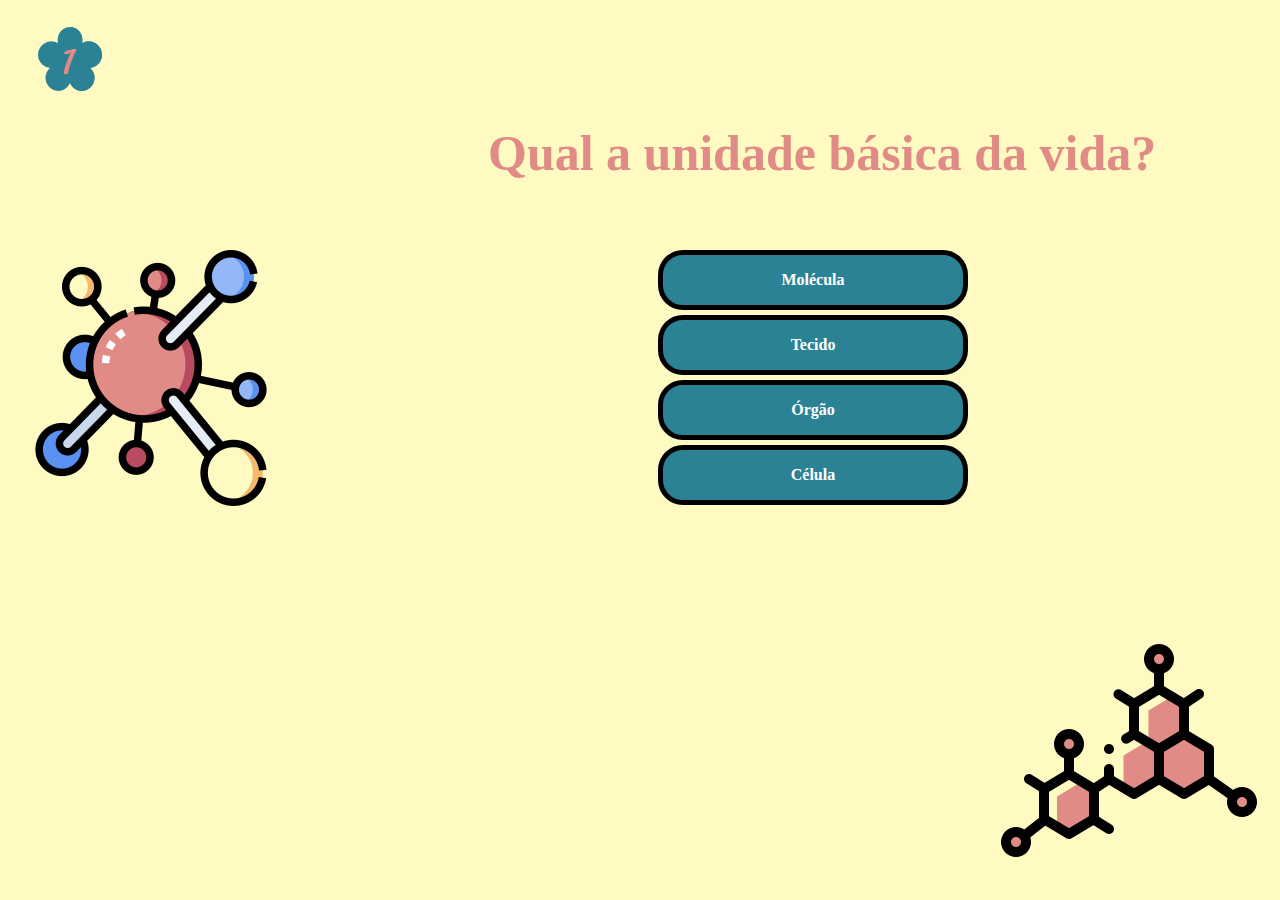
<file: Perguntas/pergunta1.html>
<!DOCTYPE html>
<html lang="pt-br">
<head>
    <meta charset="UTF-8">
    <meta name="viewport" content="width=device-width, initial-scale=1.0">
    <title>Pergunta1</title>
    <link rel="stylesheet" href="perguntas.css">
</head>
<body>
    <img src="img/iconeinferior.png" class="baixo">
    <img src="img/moleculas.png" class="baixo1">
    <div id="topo">
        <img src="img/flor1.png" alt="">
    </div>
    
    <h1 id="pergunta1">Qual a unidade básica da vida?</h1>

    <div id="perguntas">
        <a href="pergunta2.html"><div class="balao" onclick="responder(false)"><p>Molécula</p></div></a>
        <a href="pergunta2.html"><div class="balao" onclick="responder(false)"><p>Tecido</p></div></a>
        <a href="pergunta2.html"><div class="balao" onclick="responder(false)"><p>Órgão</p></div></a>
        <a href="pergunta2.html"><div id="certo" class="balao" onclick="responder(true)"><p>Célula</p></div></a>
    </div>
    <script src="script.js"></script>
</body>
</html>
</file>
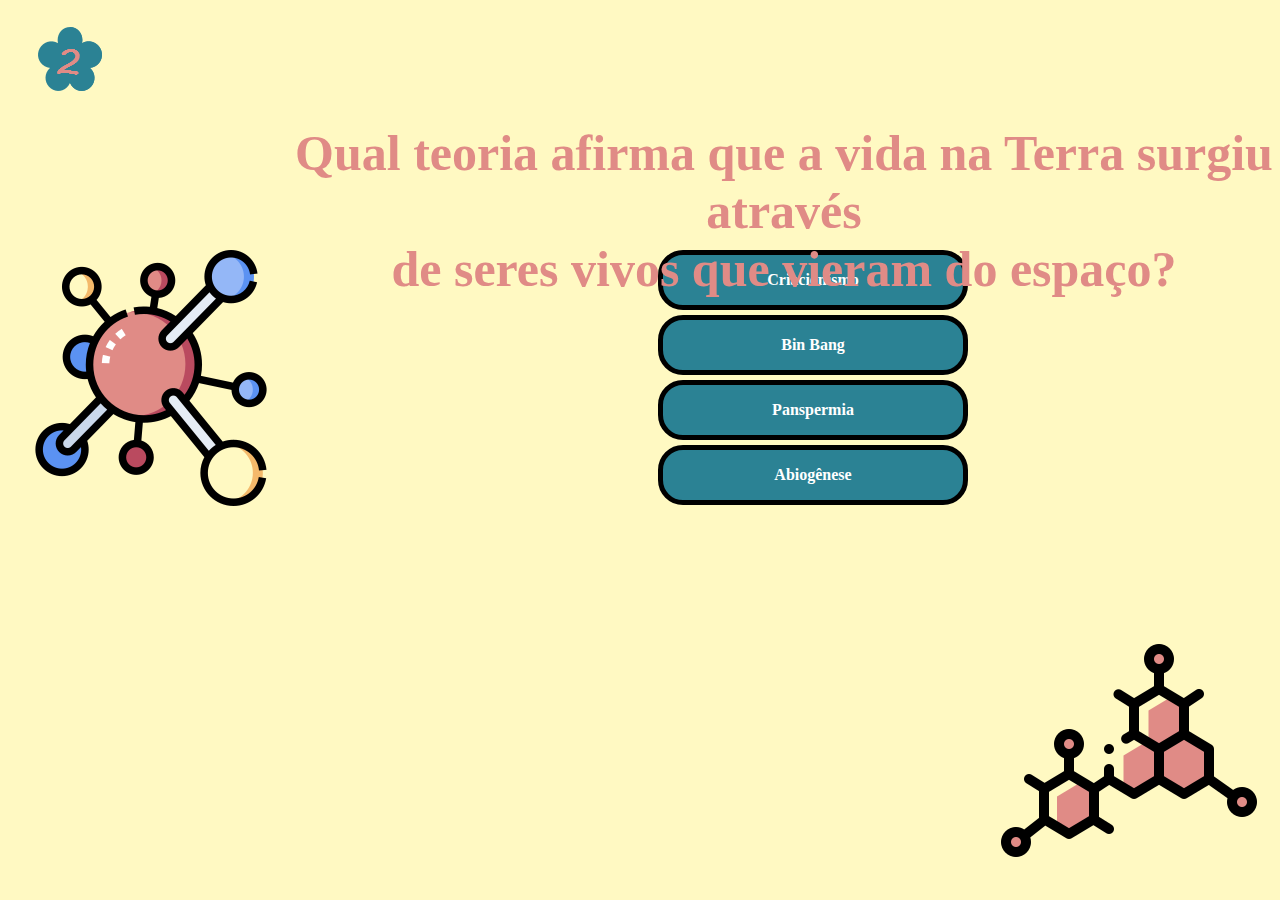
<file: Perguntas/pergunta2.html>
<!DOCTYPE html>
<html lang="pt-br">
<head>
    <meta charset="UTF-8">
    <meta name="viewport" content="width=device-width, initial-scale=1.0">
    <title>Pergunta2</title>
    <link rel="stylesheet" href="perguntas.css">
</head>
<body>
    <img src="img/iconeinferior.png" class="baixo">
    <img src="img/moleculas.png" class="baixo1">
    <div id="topo">
        <img src="img/flor2.png" alt="">
    </div>

    <h1 id="pergunta2">Qual teoria afirma que  a vida na Terra surgiu através<br>de seres vivos que vieram do espaço?</h1>
    
    <div id="perguntas">
        <a href="pergunta3.html"><div class="balao" onclick="responder(false)"><p>Criacionismo</p></div></a>
        <a href="pergunta3.html"><div class="balao" onclick="responder(false)"><p>Bin Bang</p></div></a>
        <a href="pergunta3.html"><div id="certo" class="balao" onclick="responder(true)" ><p>Panspermia</p></div></a>
        <a href="pergunta3.html"><div class="balao" onclick="responder(false)"><p>Abiogênese</p></div></a>
    </div>
    <script src="script.js"></script> 
</body>
</html>
</file>
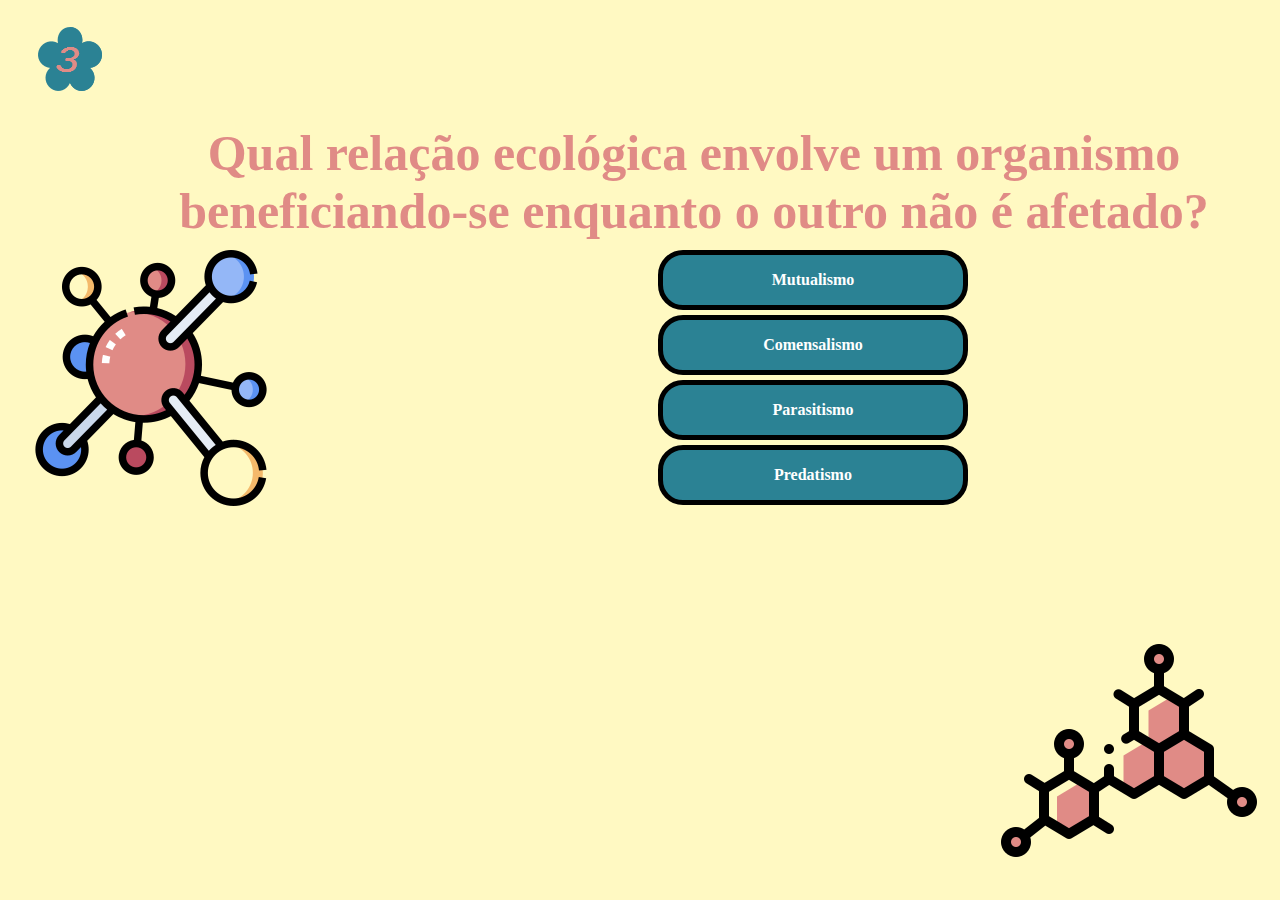
<file: Perguntas/pergunta3.html>
<!DOCTYPE html>
<html lang="pt-br">
<head>
    <meta charset="UTF-8">
    <meta name="viewport" content="width=device-width, initial-scale=1.0">
    <title>Pergunta3</title>
    <link rel="stylesheet" href="perguntas.css">
</head>
<body>
    <img src="img/iconeinferior.png" class="baixo">
    <img src="img/moleculas.png" class="baixo1">
    <div id="topo">
        <img src="img/flor3.png" alt="">
    </div>
    
    <h1 id="pergunta3">Qual relação ecológica envolve um organismo beneficiando-se enquanto o outro não é afetado?</h1>

    <div id="perguntas">
        <a href="pergunta4.html"><div class="balao" onclick="responder(false)"><p>Mutualismo</p></div></a>
        <a href="pergunta4.html"><div id="certo" class="balao" onclick="responder(true)"><p>Comensalismo</p></div></a>
        <a href="pergunta4.html"><div class="balao" onclick="responder(false)"><p>Parasitismo</p></div></a>
        <a href="pergunta4.html"><div class="balao" onclick="responder(false)"><p>Predatismo</p></div></a>
    </div>
    <script src="script.js"></script>
</body>
</html>
</file>
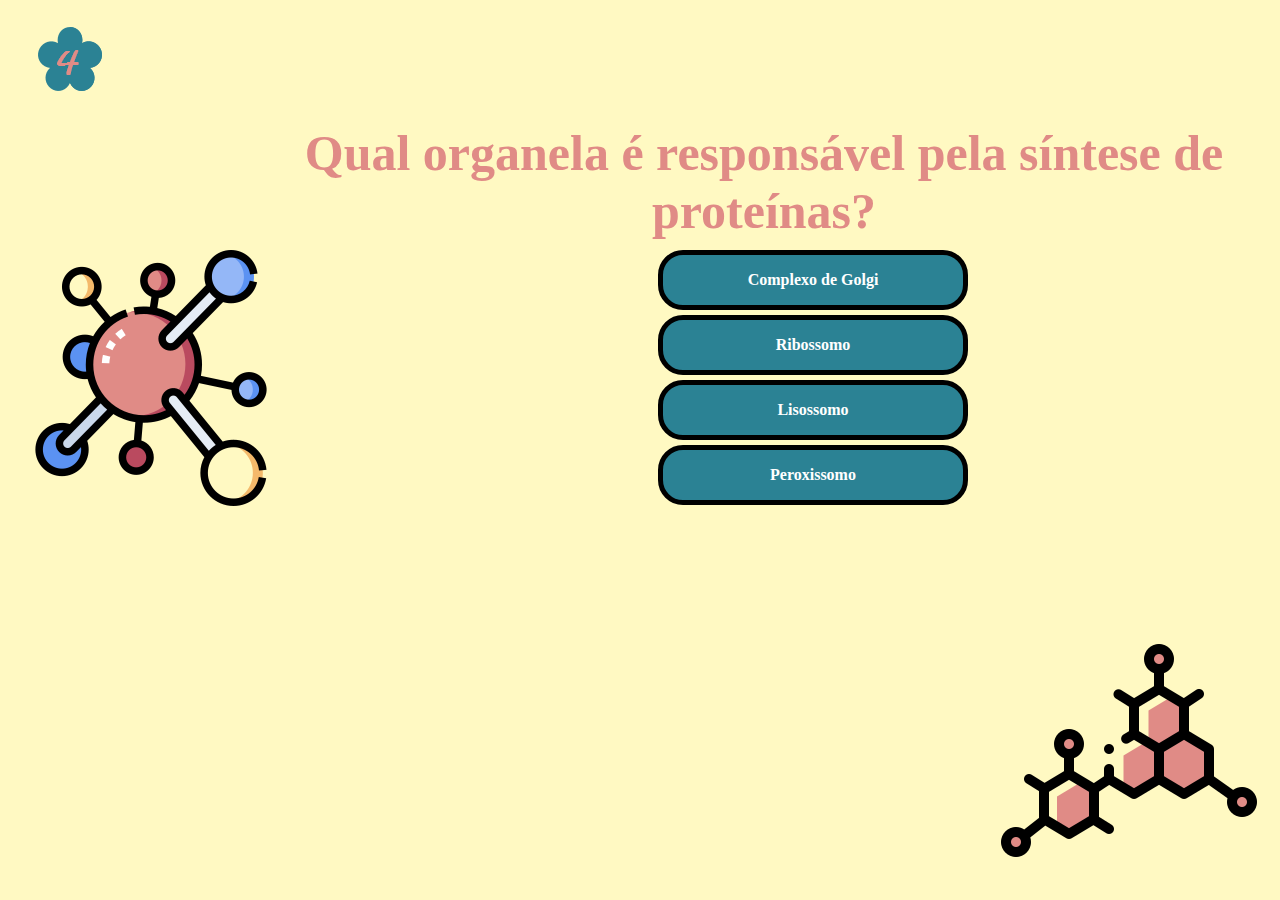
<file: Perguntas/pergunta4.html>
<!DOCTYPE html>
<html lang="pt-br">
<head>
    <meta charset="UTF-8">
    <meta name="viewport" content="width=device-width, initial-scale=1.0">
    <title>Pergunta4</title>
    <link rel="stylesheet" href="perguntas.css">
</head>
<body>
    <img src="img/iconeinferior.png" class="baixo">
    <img src="img/moleculas.png" class="baixo1">
    <div id="topo">
        <img src="img/flor4.png" alt="">
    </div>
    
    <h1 id="pergunta4">Qual organela é responsável pela síntese de proteínas?</h1>

    <div id="perguntas">
        <a href="pergunta5.html"><div class="balao" onclick="responder(false)"><p>Complexo de Golgi</p></div></a>
        <a href="pergunta5.html"><div id="certo" class="balao" onclick="responder(true)"><p>Ribossomo</p></div></a>
        <a href="pergunta5.html"><div class="balao" onclick="responder(false)"><p>Lisossomo</p></div></a>
        <a href="pergunta5.html"><div class="balao" onclick="responder(false)"><p>Peroxissomo</p></div></a> 
    </div>
    <script src="script.js"></script>
</body>
</html>
</file>
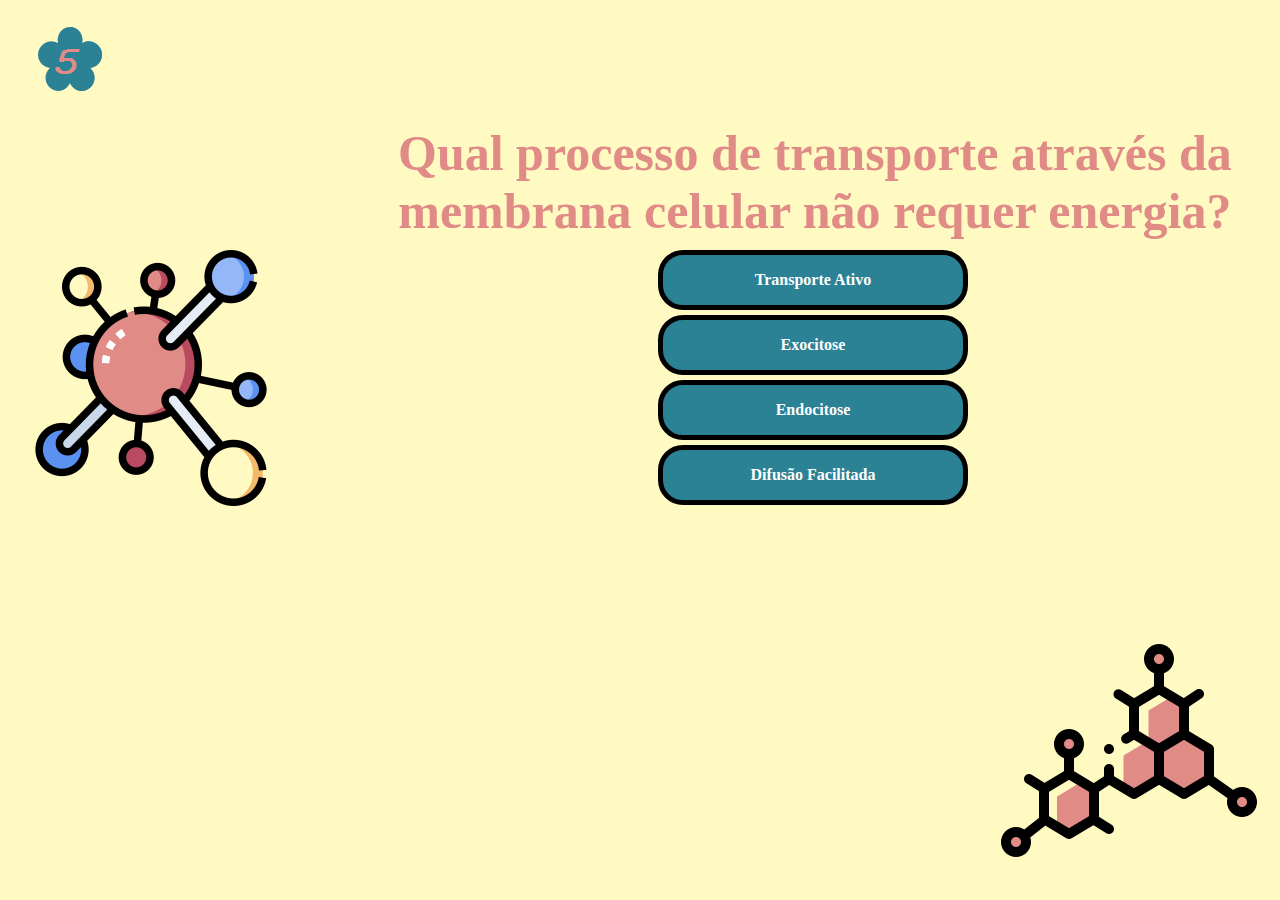
<file: Perguntas/pergunta5.html>
<!DOCTYPE html>
<html lang="pt-br">
<head>
    <meta charset="UTF-8">
    <meta name="viewport" content="width=device-width, initial-scale=1.0">
    <title>Pergunta5</title>
    <link rel="stylesheet" href="perguntas.css">
</head>
<body>
    <img src="img/iconeinferior.png" class="baixo">
    <img src="img/moleculas.png" class="baixo1">
    <div id="topo">
        <img src="img/flor5.png" alt="">
    </div>
    
    <h1 id="pergunta5">Qual processo de transporte através da <br> membrana celular não requer energia?</h1>

    <div id="perguntas">
        <a href="pergunta6.html"><div class="balao" onclick="responder(false)"><p>Transporte Ativo</p></div></a>
        <a href="pergunta6.html"><div class="balao" onclick="responder(false)"><p>Exocitose</p></div></a>
        <a href="pergunta6.html"><div class="balao" onclick="responder(false)"><p>Endocitose</p></div></a>
        <a href="pergunta6.html"><div id="certo" class="balao" onclick="responder(true)"><p>Difusão Facilitada</p></div></a>
    </div>
    <script src="script.js"></script>
</body>
</html>
</file>
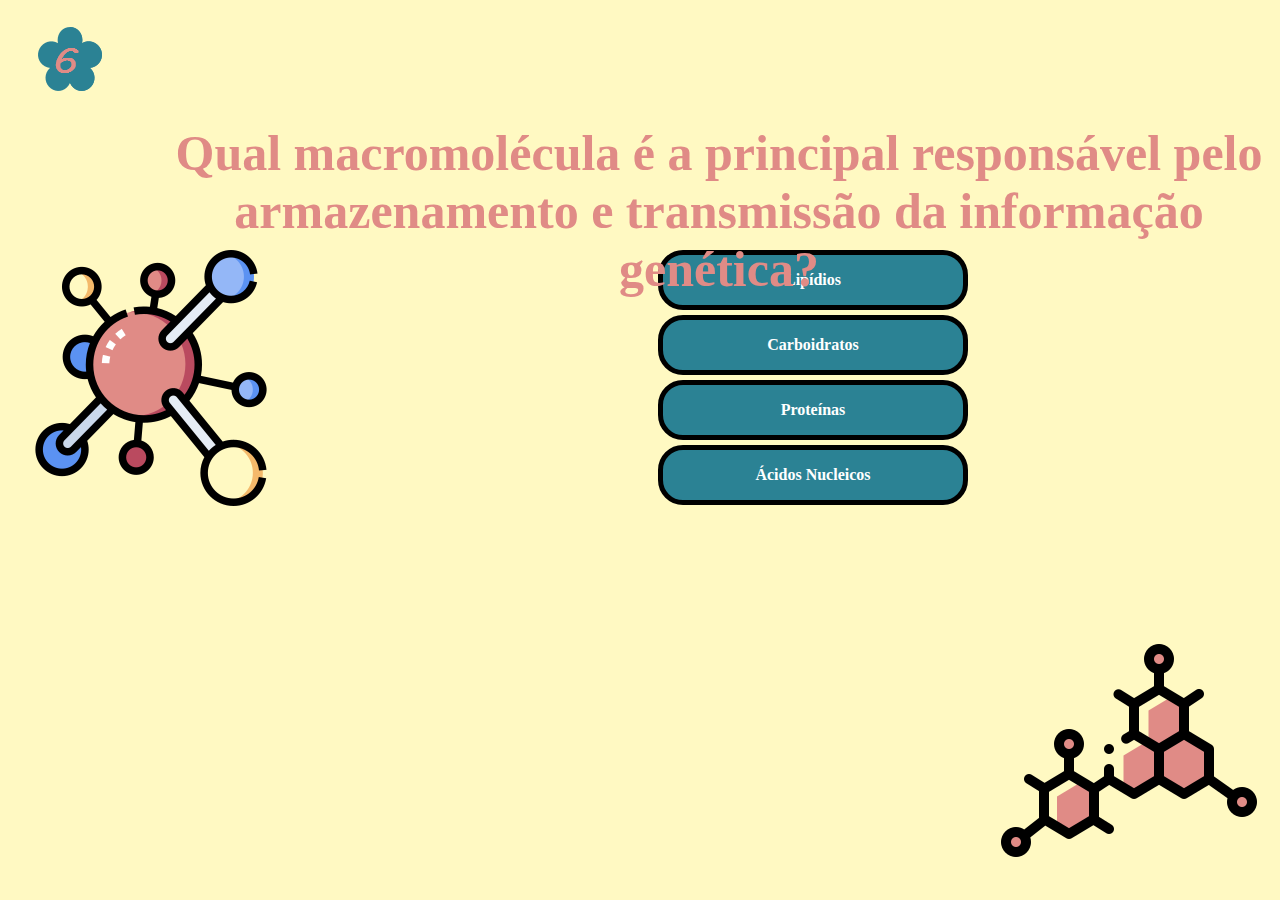
<file: Perguntas/pergunta6.html>
<!DOCTYPE html>
<html lang="pt-br">
<head>
    <meta charset="UTF-8">
    <meta name="viewport" content="width=device-width, initial-scale=1.0">
    <title>Pergunta6</title>
    <link rel="stylesheet" href="perguntas.css">
</head>
<body>
    <img src="img/iconeinferior.png" class="baixo">
    <img src="img/moleculas.png" class="baixo1">
    <div id="topo">
        <img src="img/flor6.png" alt="">
    </div>
    
    <h1 id="pergunta6">Qual macromolécula é a principal responsável pelo armazenamento e transmissão da informação genética?</h1>

    <div id="perguntas">
        <div class="balao" onclick="responder(false)"><p>Lipídios</p></div>
        <div class="balao" onclick="responder(false)"><p>Carboidratos</p></div>
        <div class="balao" onclick="responder(false)"><p>Proteínas</p></div>
        <div id="certo" class="balao" onclick="responder(true)"><p>Ácidos Nucleicos</p></div>
    </div>
    <script src="script.js"></script>
</body>
</html>
</file>
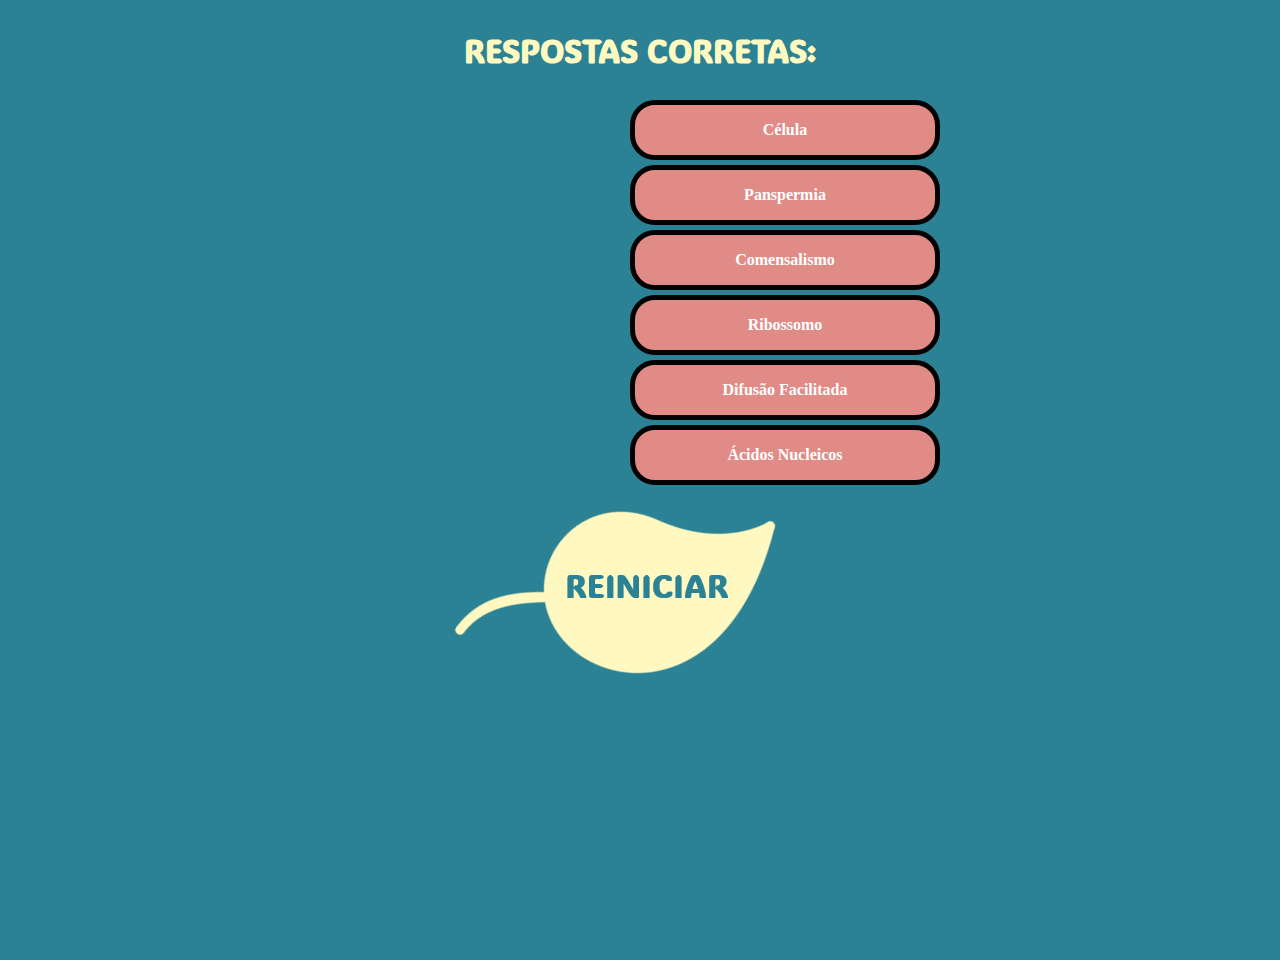
<file: Perguntas/respostas.html>
<!DOCTYPE html>
<html lang="pt-br">
<head>
    <meta charset="UTF-8">
    <meta name="viewport" content="width=device-width, initial-scale=1.0">
    <title>Respostas</title>

    <style>
        @import url('https://fonts.googleapis.com/css2?family=ADLaM+Display&display=swap');

        .balao{
            margin-top: 5px;
            width: 300px;
            height: 50px;
            text-align: center;
            background-color: #e08b86;; 
            border-radius: 25px;
            color: #ffffff;
            text-align: center;
            font-weight: bold;
            border: 5px solid black; 
            position: relative;
            top: 5px;
        }

        body{
            background-color: #2B8294;
            text-align: center;
            align-items: center;
            color: #fff9c2;
            justify-content: center;
            height: 100vh;
            margin: 30px;
            overflow-y: hidden;
            overflow-x: hidden;
        }

        #respostas{
            top: 10%;
            margin-left: 600px;
            position: absolute;
        }

        #titulo{
            font-family: "ADLaM Display", system-ui;
        }
        
        #folha2{
            margin-top: 200px;
        }
        
          
    </style>
</head>

<body>

    <h1 id="titulo">RESPOSTAS CORRETAS:</h1>
    
    <a href="../index.html">
        <img src="img/folha2.png" alt="" id="folha2">
    </a>
    <br>
    <br>
    
    <div id="respostas">

    <div class="balao"><p>Célula</p></div>
    <div class="balao"><p>Panspermia</p></div>
    <div class="balao"><p>Comensalismo</p></div>
    <div class="balao"><p>Ribossomo</p></div>
    <div class="balao"><p>Difusão Facilitada</p></div>
    <div class="balao"><p>Ácidos Nucleicos</p></div>

    </div>
    
</body>
</html>
</file>
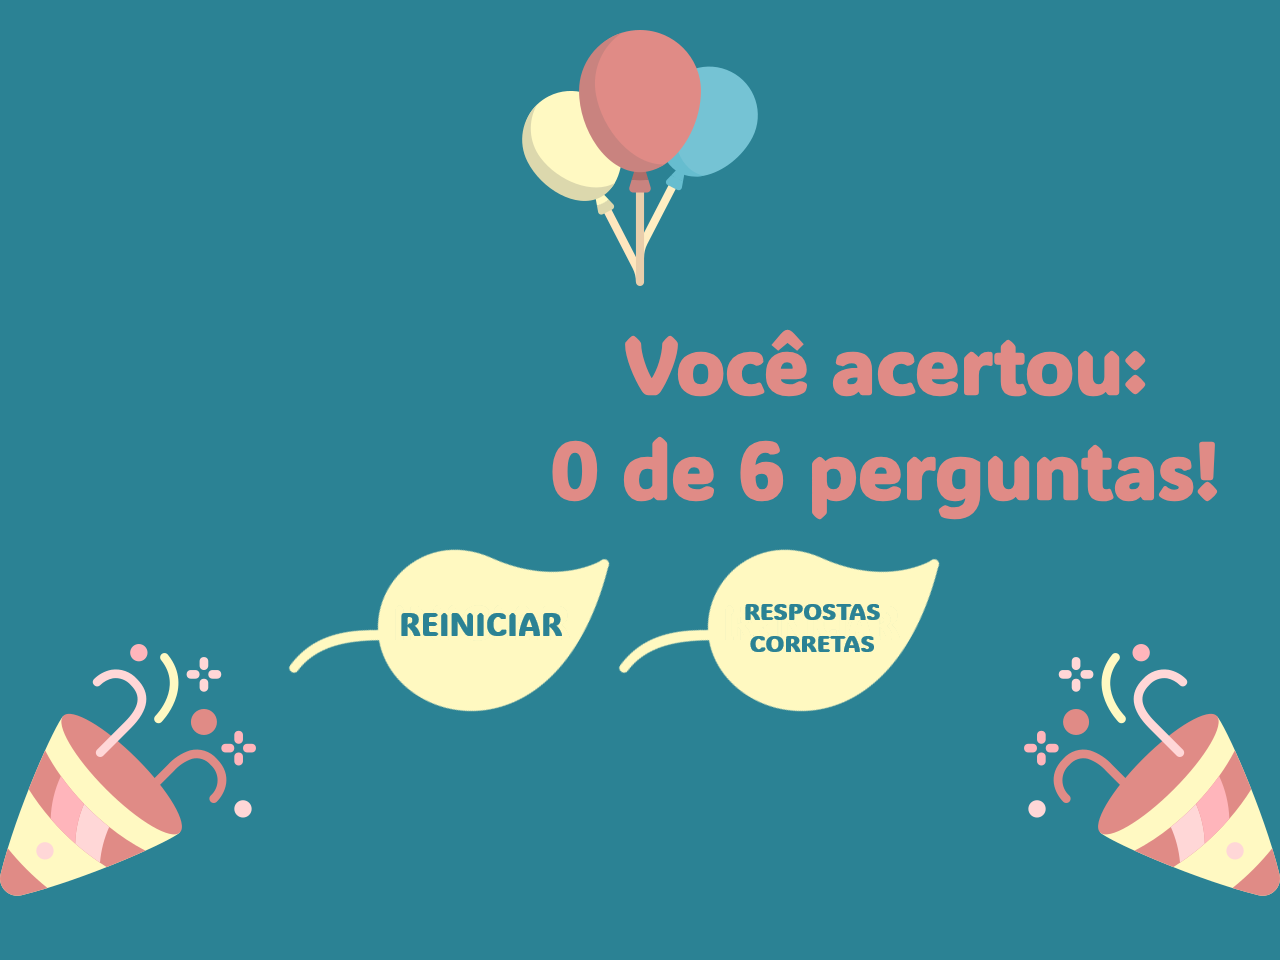
<file: Perguntas/result.html>
<!DOCTYPE html>
<html lang="pt-br">
<head>
    <meta charset="UTF-8">
    <meta name="viewport" content="width=device-width, initial-scale=1.0">
    <title>Resultado</title>
    <link rel="stylesheet" href="../style.css">
    <style>
        .balao{
            margin-top: 5px;
            width: 300px;
            height: 50px;
            text-align: center;
            background-color: #2b8294; 
            border-radius: 25px;
            color: #ffffff;
            text-align: center;
            font-weight: bold;
            border: 5px solid black; 
            position: absolute;
        }

        #resp{
            position: absolute;
            margin-top: 300px;
            margin-left: -220px;
        }
        
    </style>
</head>
<body>
    <h1 id="resultado">Seu Resultado</h1>
    <img src="img/baloes-de-ar.png">
    <img id="festa1" src="img/party-popper.png">
    <img id="festa2" src="img/party-popper2.png">
    <a href="../index.html">
        <img src="img/folha2.png" alt="" id="folha2">
    </a>

    <a id="resp" href="respostas.html">
        <img src="img/folha2 - Copia.png" alt="">
    </a>

    <script src="script.js"></script>
</body>
</html>
</file>
<file: Perguntas/perguntas.css>
@import url('https://fonts.googleapis.com/css2?family=ADLaM+Display&display=swap');

body{
    background-color: #fff9c2;
    text-align: center;
    align-items: center;
    justify-content: center;
    
}

#perguntas{
    margin-top: 250px;
    margin-left: 650px;
    text-align: center;
    justify-content: center;
}

.balao{
    margin-top: 5px;
    width: 300px;
    height: 50px;
    text-align: center;
    background-color: #2b8294; 
    border-radius: 25px;
    color: #ffffff;
    text-align: center;
    font-weight: bold;
    border: 5px solid black; 
}

#topo{
    position: absolute;
    left: 3%;
    top: 3%;
}

button{
    all: unset;
}

.balao:hover{
    transform: scale(1.1);
}

.baixo{
    position: absolute;
    right: 1.8%;
    bottom: 0;
}

.baixo1{
    position: absolute;
    left: 1.8%;
    bottom: 2;
}


#pergunta1{
    position: absolute;
    margin-left: 480px;
    top: 90px;
    font-size: 50px;
    color: #e08b86;
}

#pergunta2{
    position: absolute;
    margin-left: 280px;
    top: 90px;
    font-size: 50px;
    color: #e08b86;
}

#pergunta3{
    position: absolute;
    margin-left: 100px;
    top: 90px;
    font-size: 50px;
    color: #e08b86;
}

#pergunta4{
    position: absolute;
    margin-left: 240px;
    top: 90px;
    font-size: 50px;
    color: #e08b86;
}

#pergunta5{
    position: absolute;
    margin-left: 390px;
    top: 90px;
    font-size: 50px;
    color: #e08b86;
}

#pergunta6{
    position: absolute;
    margin-left: 150px;
    top: 90px;
    font-size: 50px;
    color: #e08b86;
}

a {
    text-decoration: none;
}
</file>
<file: style.css>
@import url('https://fonts.googleapis.com/css2?family=ADLaM+Display&display=swap');

body{
    background-color: #2B8294;
    text-align: center;
    align-items: center;
    color: #fff9c2;
    justify-content: center;
    height: 100vh;
    margin: 30px;
    overflow-y: hidden;
    overflow-x: hidden;
}

#titulo{
    font-family: "ADLaM Display", system-ui;
    font-size: 300%;
}

button{
    all: unset;
}

#imgtopo{
    position: relative;
    margin-left: auto;
    margin-right:auto;
}

#botao{
    position: relative;
    bottom: 230px;
}

#cipo{
    position: absolute;
    left: -1.7%;
    top: -3.4%;
}

#cipo2{
    position: absolute;
    right: -1.7%;
    bottom: -3.4%;
}

#resultado{
    position: absolute;
    font-size: 80px;
    margin-top: 280px;
    margin-left: 520px;
    color: #e08b86;
    font-family: "ADLaM Display", system-ui;
}

#festa1{
    position: absolute;
    left: 0;
    bottom: 0;
}

#festa2{
    position: absolute;
    right: 0;
    bottom: 0;
}

#folha2{
    position: absolute;
    margin-left: -550px;
    margin-top: 300px;
}

#nomes{
    position: absolute;
    font-size: 20px;
    font-family: "ADLaM Display", system-ui;
}
</file>
